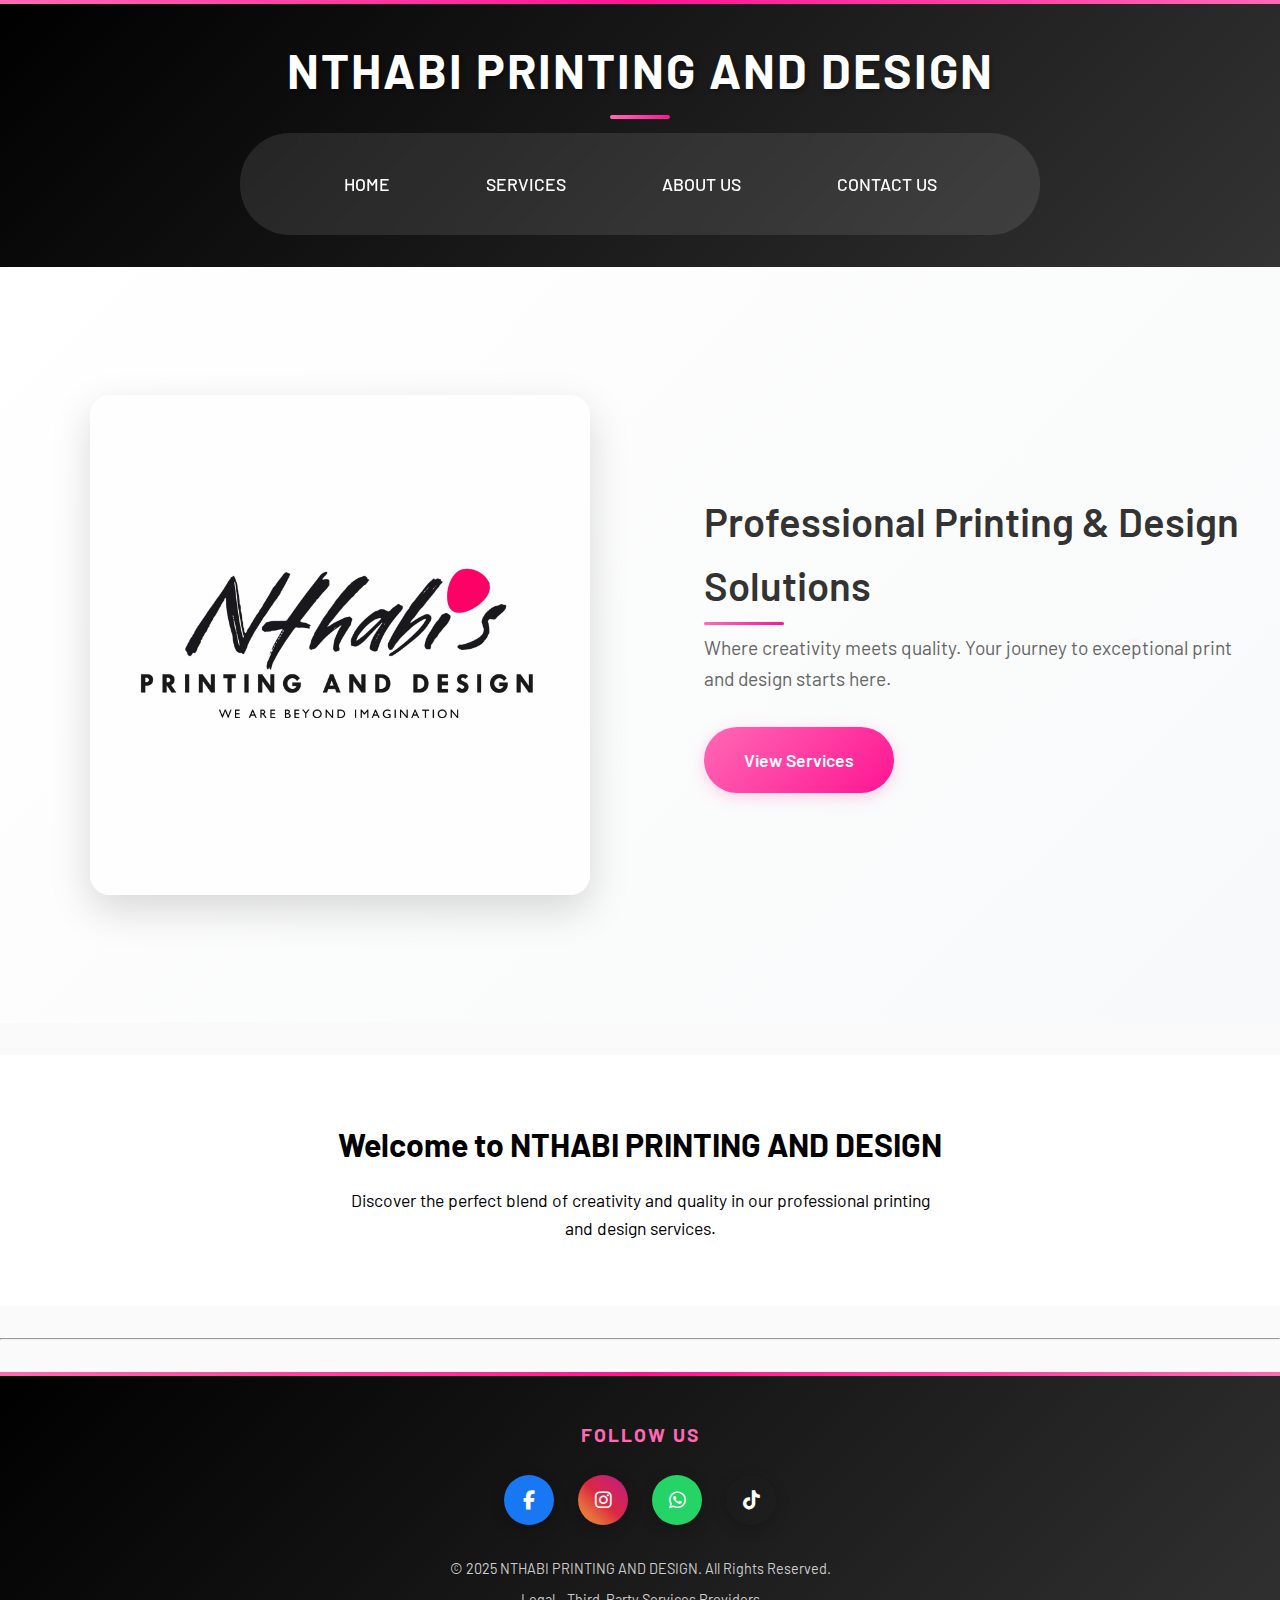
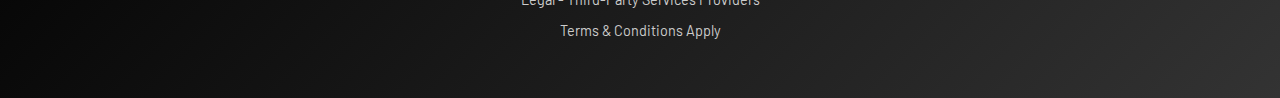
<file: index.html>
<!DOCTYPE html>
<html lang="en">
<head>
    <meta charset="UTF-8">
    <meta name="viewport" content="width=device-width, initial-scale=1.0">
    <title>NTHABI PRINTING AND DESIGN - HOME</title>
    <link rel="stylesheet" href="stylesheet.css">
    <link rel="preconnect" href="https://fonts.googleapis.com">
    <link rel="preconnect" href="https://fonts.gstatic.com" crossorigin>
    <link href="https://fonts.googleapis.com/css2?family=Barlow:ital,wght@0,100;0,200;0,300;0,400;0,500;0,600;0,700;0,800;0,900;1,100;1,200;1,300;1,400;1,500;1,600;1,700;1,800;1,900&display=swap" rel="stylesheet">
    <link rel="stylesheet" href="https://cdnjs.cloudflare.com/ajax/libs/font-awesome/6.4.0/css/all.min.css">
</head>
<body>
    <header>
        <H1>NTHABI PRINTING AND DESIGN</H1>
        <nav>
            <a href="home.html">HOME</a>
            <a href="services.html">SERVICES</a>
            <a href="aboutus.html">ABOUT US</a>
            <a href="contactus.html">CONTACT US</a>
        </nav>
    </header>

    <section class="hero">
        <div class="hero-content">
            <div class="hero-logo">
                <img src="WhatsApp Image 2025-09-28 at 17.18.48_ce72c890.jpg" alt="Nthabi's Printing and Design Logo" class="logo-image">
            </div>
            <div class="hero-text">
                <h2>Professional Printing & Design Solutions</h2>
                <p>Where creativity meets quality. Your journey to exceptional print and design starts here.</p>
                <a href="services.html" class="cta-button">View Services</a>
            </div>
        </div>
    </section>

    <section class="welcome-section">
        <h3>Welcome to NTHABI PRINTING AND DESIGN</h3>
        <p>Discover the perfect blend of creativity and quality in our professional printing and design services.</p>
    </section>
    
    <script src="script.js"></script>

    <hr>
    <footer>
        <div class="footer-content">
            <div class="social-media">
                <h3>Follow Us</h3>
                <div class="social-icons">
                    <a href="https://www.facebook.com/share/19pqUkuBx2/?mibextid=wwXIfr" class="social-icon" title="Facebook"><i class="fab fa-facebook-f"></i></a>
                    <a href="https://www.instagram.com/nthabi8659?igsh=MXFlZ3gwNGZvZG5jYw==" class="social-icon" title="Instagram"><i class="fab fa-instagram"></i></a>
                    <a href="https://wa.me/27726565457" class="social-icon" title="WhatsApp"><i class="fab fa-whatsapp"></i></a>
                    <a href="https://vm.tiktok.com/ZSHWCJt4Nw32q-MeuVY/" class="social-icon" title="TikTok"><i class="fab fa-tiktok"></i></a>
             
                </div>
            </div>
            <p>&copy; 2025 NTHABI PRINTING AND DESIGN. All Rights Reserved.</p>
            <p>Legal - Third-Party Services Providers</p>
            <p>Terms & Conditions Apply</p>
        </div>
    </footer>
</body>
</html>
</file>
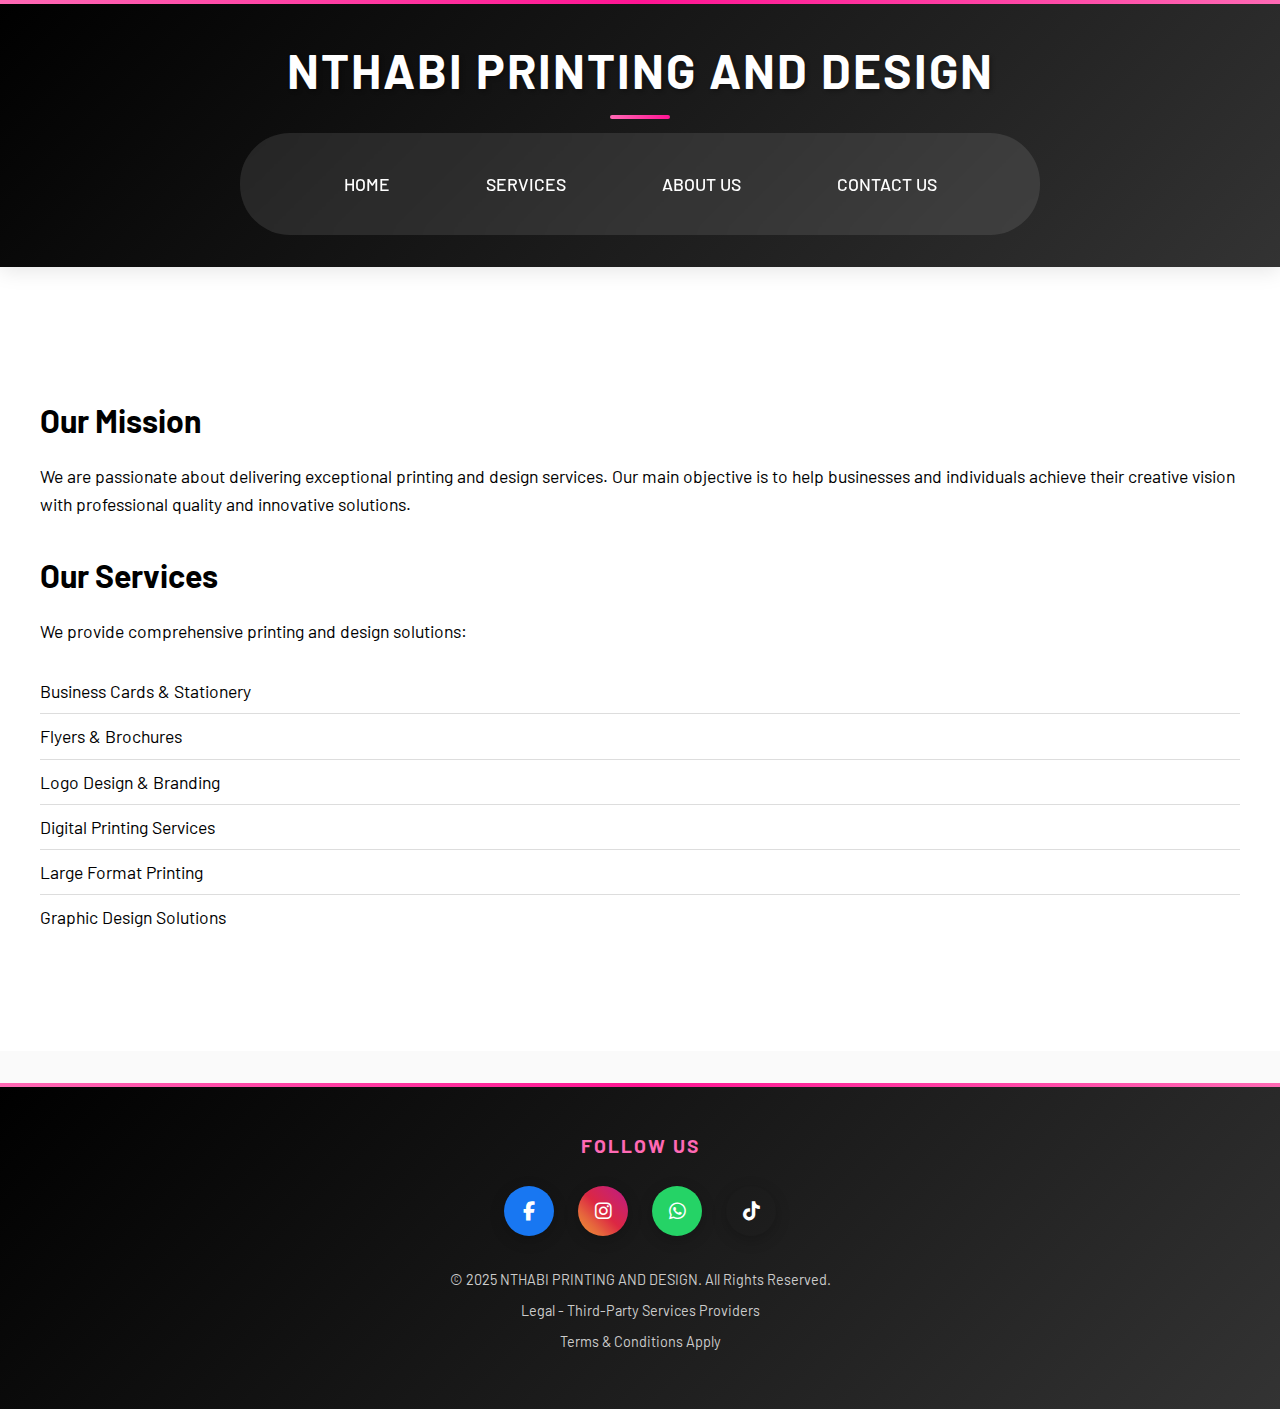
<file: aboutus.html>
<!DOCTYPE html>
<html lang="en">
<head>
    <meta charset="UTF-8">
    <meta name="viewport" content="width=device-width, initial-scale=1.0">
    <title>NTHABI PRINTING AND DESIGN - ABOUT US</title>
    <link rel="stylesheet" href="stylesheet.css">
    <link rel="preconnect" href="https://fonts.googleapis.com">
    <link rel="preconnect" href="https://fonts.gstatic.com" crossorigin>
    <link href="https://fonts.googleapis.com/css2?family=Barlow:ital,wght@0,100;0,200;0,300;0,400;0,500;0,600;0,700;0,800;0,900;1,100;1,200;1,300;1,400;1,500;1,600;1,700;1,800;1,900&display=swap" rel="stylesheet">
    <link rel="stylesheet" href="https://cdnjs.cloudflare.com/ajax/libs/font-awesome/6.4.0/css/all.min.css">
</head>
<body>
    <header>
        <H1>NTHABI PRINTING AND DESIGN</H1>
        <nav>
            <a href="index.html">HOME</a>
            <a href="services.html">SERVICES</a>
            <a href="aboutus.html">ABOUT US</a>
            <a href="contactus.html">CONTACT US</a>
        </nav>
    </header>

    <section class="about-section">
        <div class="about-content">
            <h2>Our Mission</h2>
            <p>We are passionate about delivering exceptional printing and design services. Our main objective is to help businesses and individuals achieve their creative vision with professional quality and innovative solutions.</p>
            
            <h2>Our Services</h2>
            <p>We provide comprehensive printing and design solutions:</p>
            <ul class="location-list">
                <li>Business Cards & Stationery</li>
                <li>Flyers & Brochures</li>
                <li>Logo Design & Branding</li>
                <li>Digital Printing Services</li>
                <li>Large Format Printing</li>
                <li>Graphic Design Solutions</li>
            </ul>
        </div>
    </section>

    <footer>
        <div class="footer-content">
            <div class="social-media">
                <h3>Follow Us</h3>
                <div class="social-icons">
                    <a href="https://www.facebook.com/share/19pqUkuBx2/?mibextid=wwXIfr" class="social-icon" title="Facebook"><i class="fab fa-facebook-f"></i></a>
                    <a href="https://www.instagram.com/nthabi8659?igsh=MXFlZ3gwNGZvZG5jYw==" class="social-icon" title="Instagram"><i class="fab fa-instagram"></i></a>
                    <a href="https://wa.me/27726565457" class="social-icon" title="WhatsApp"><i class="fab fa-whatsapp"></i></a>
                    <a href="https://vm.tiktok.com/ZSHWCJt4Nw32q-MeuVY/" class="social-icon" title="TikTok"><i class="fab fa-tiktok"></i></a>
                
                   
                </div>
            </div>
            <p>&copy; 2025 NTHABI PRINTING AND DESIGN. All Rights Reserved.</p>
            <p>Legal - Third-Party Services Providers</p>
            <p>Terms & Conditions Apply</p>
        </div>
    </footer>
</body>
</html>
</file>
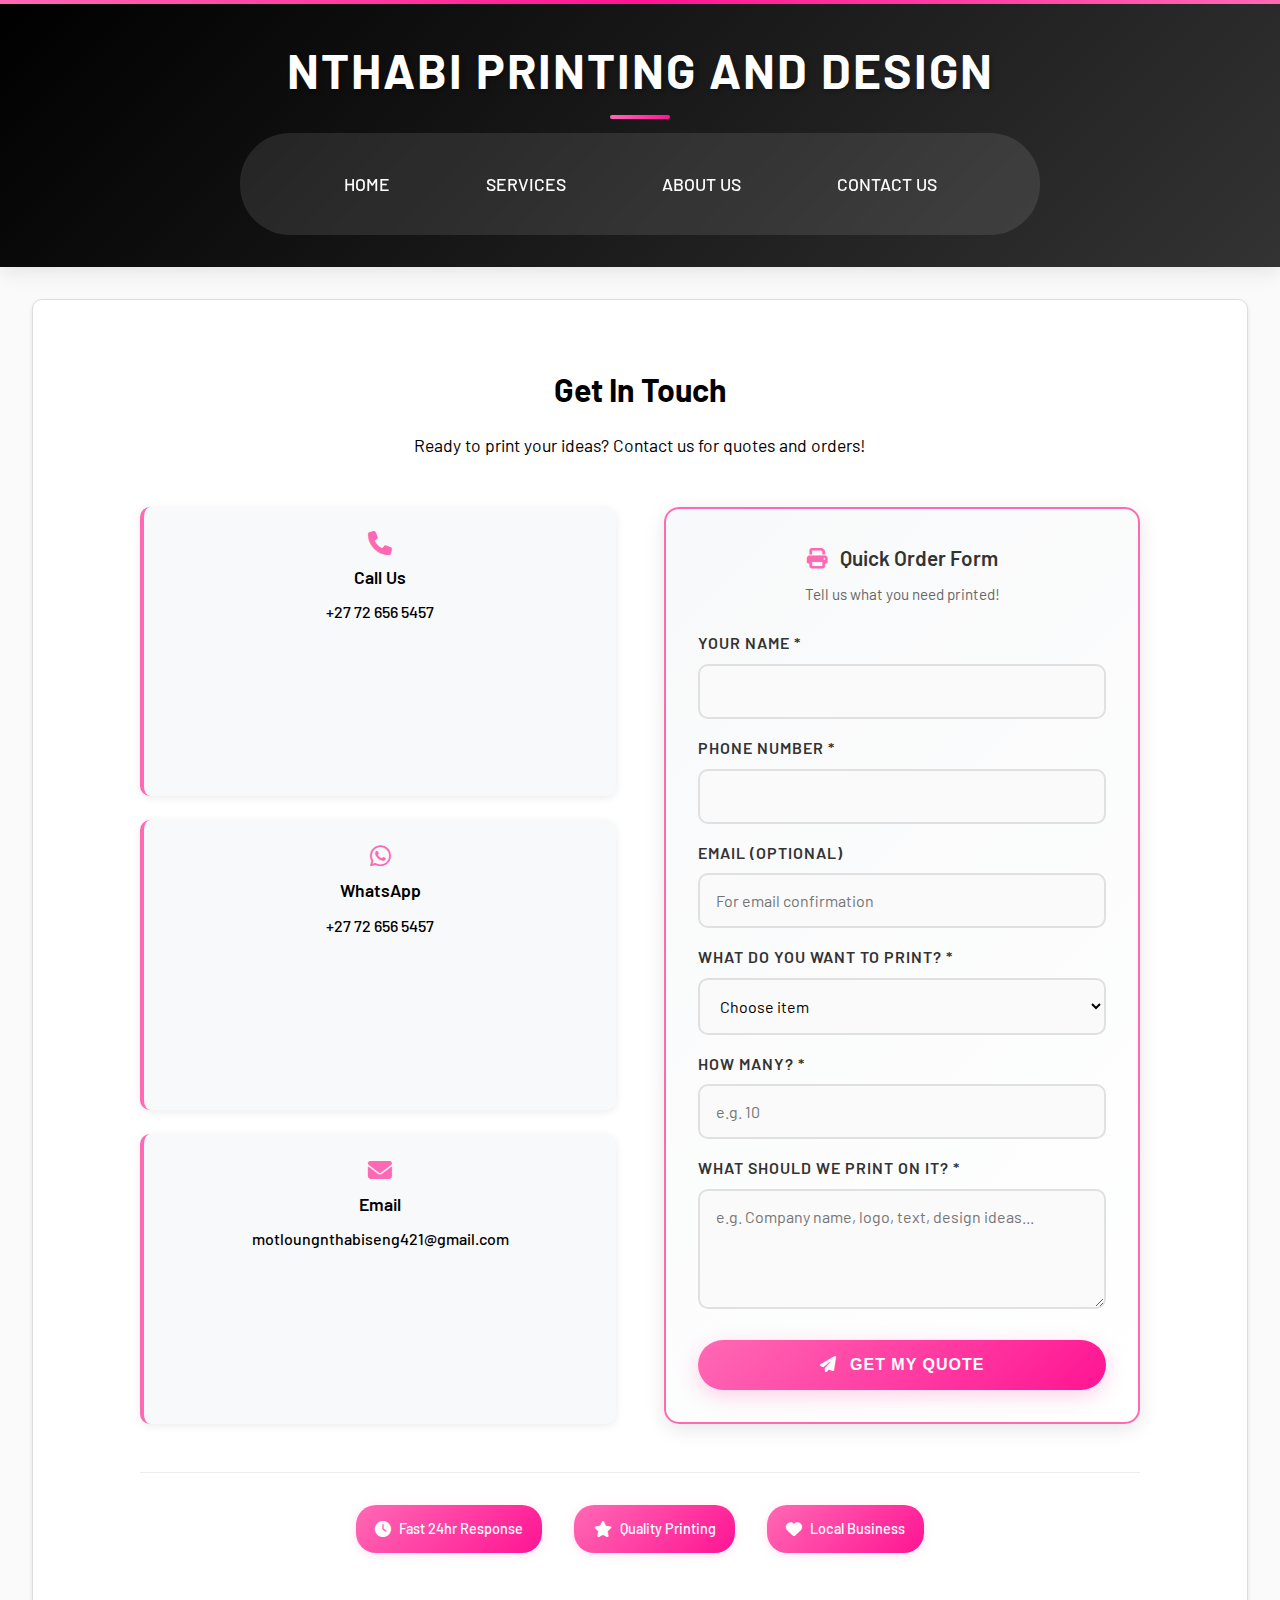
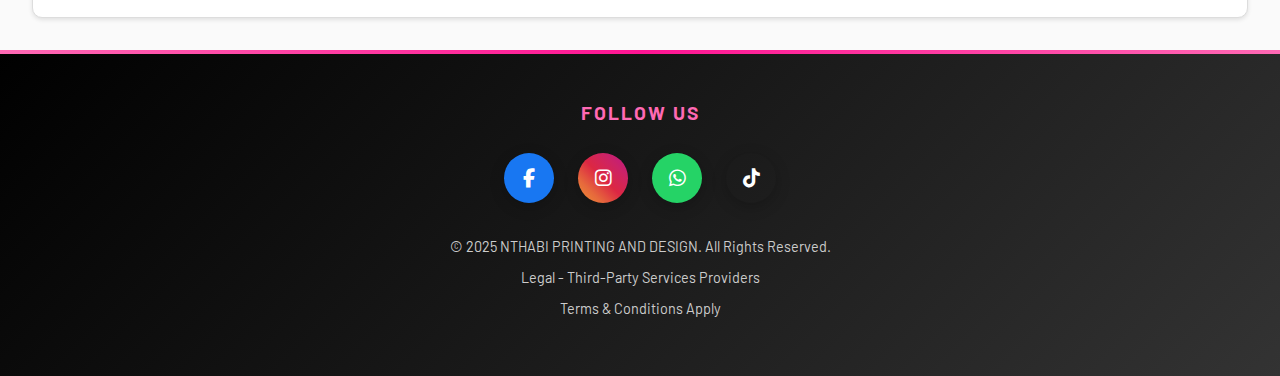
<file: contactus.html>
<!DOCTYPE html>
<html lang="en">
<head>
    <meta charset="UTF-8">
    <meta name="viewport" content="width=device-width, initial-scale=1.0">
    <title>NTHABI PRINTING AND DESIGN - CONTACT US</title>
    <link rel="stylesheet" href="stylesheet.css">
    <link rel="preconnect" href="https://fonts.googleapis.com">
    <link rel="preconnect" href="https://fonts.gstatic.com" crossorigin>
    <link href="https://fonts.googleapis.com/css2?family=Barlow:ital,wght@0,100;0,200;0,300;0,400;0,500;0,600;0,700;0,800;0,900;1,100;1,200;1,300;1,400;1,500;1,600;1,700;1,800;1,900&display=swap" rel="stylesheet">
    <link rel="stylesheet" href="https://cdnjs.cloudflare.com/ajax/libs/font-awesome/6.4.0/css/all.min.css">
</head>
<body>
    <header>
        <H1>NTHABI PRINTING AND DESIGN</H1>
        <nav>
            <a href="index.html">HOME</a>
            <a href="services.html">SERVICES</a>
            <a href="aboutus.html">ABOUT US</a>
            <a href="contactus.html">CONTACT US</a>
        </nav>
    </header>

    <section class="contact-section">
        <div class="contact-content">
            <h2>Get In Touch</h2>
            <p>Ready to print your ideas? Contact us for quotes and orders!</p>
            
            <div class="contact-grid">
                <div class="contact-info">
                    <div class="contact-card">
                        <i class="fas fa-phone"></i>
                        <h3>Call Us</h3>
                        <p>+27 72 656 5457</p>
                    </div>
                    
                    <div class="contact-card">
                        <i class="fab fa-whatsapp"></i>
                        <h3>WhatsApp</h3>
                        <p>+27 72 656 5457</p>
                    </div>
                    
                    <div class="contact-card">
                        <i class="fas fa-envelope"></i>
                        <h3>Email</h3>
                        <p>motloungnthabiseng421@gmail.com</p>
                    </div>
                </div>

                <div class="quick-order-form">
                    <h3><i class="fas fa-print"></i> Quick Order Form</h3>
                    <p>Tell us what you need printed!</p>
                    
                    <form class="simple-form" id="orderForm" action="mailto:motloungnthabiseng421@gmail.com" method="POST" enctype="text/plain">
                        <div class="form-group">
                            <label for="fullName">Your Name *</label>
                            <input type="text" id="fullName" name="fullName" required>
                        </div>

                        <div class="form-group">
                            <label for="phone">Phone Number *</label>
                            <input type="tel" id="phone" name="phone" required>
                        </div>

                        <div class="form-group">
                            <label for="email">Email (optional)</label>
                            <input type="email" id="email" name="email" placeholder="For email confirmation">
                        </div>

                        <div class="form-group">
                            <label for="productType">What do you want to print? *</label>
                            <select id="productType" name="productType" required>
                                <option value="">Choose item</option>
                                <option value="t-shirts">T-Shirts</option>
                                <option value="mugs">Mugs</option>
                                <option value="bags">Bags</option>
                                <option value="baby-wear">Baby Wear</option>
                                <option value="bottles">Bottles</option>
                                <option value="frames">Photo Frames</option>
                                <option value="patches">Patches</option>
                                <option value="business-cards">Business Cards</option>
                                <option value="other">Other</option>
                            </select>
                        </div>

                        <div class="form-group">
                            <label for="quantity">How many? *</label>
                            <input type="number" id="quantity" name="quantity" min="1" required placeholder="e.g. 10">
                        </div>

                        <div class="form-group">
                            <label for="description">What should we print on it? *</label>
                            <textarea id="description" name="description" rows="3" required placeholder="e.g. Company name, logo, text, design ideas..."></textarea>
                        </div>

                        <!-- Email subject line -->
                        <input type="hidden" name="subject" value="New Printing Quote Request - NTHABI PRINTING">
                        
                        <button type="submit" class="submit-btn">
                            <i class="fas fa-paper-plane"></i>
                            Get My Quote
                        </button>
                    </form>
                </div>
            </div>

            <div class="why-choose-us">
                <div class="feature">
                    <i class="fas fa-clock"></i>
                    <span>Fast 24hr Response</span>
                </div>
                <div class="feature">
                    <i class="fas fa-star"></i>
                    <span>Quality Printing</span>
                </div>
                <div class="feature">
                    <i class="fas fa-heart"></i>
                    <span>Local Business</span>
                </div>
            </div>
        </div>
    </section>

    <footer>
        <div class="footer-content">
            <div class="social-media">
                <h3>Follow Us</h3>
                <div class="social-icons">
                    <a href="https://www.facebook.com/share/19pqUkuBx2/?mibextid=wwXIfr" class="social-icon" title="Facebook"><i class="fab fa-facebook-f"></i></a>
                    <a href="https://www.instagram.com/nthabi8659?igsh=MXFlZ3gwNGZvZG5jYw==" class="social-icon" title="Instagram"><i class="fab fa-instagram"></i></a>
                    <a href="https://wa.me/27726565457" class="social-icon" title="WhatsApp"><i class="fab fa-whatsapp"></i></a>
                    <a href="https://vm.tiktok.com/ZSHWCJt4Nw32q-MeuVY/" class="social-icon" title="TikTok"><i class="fab fa-tiktok"></i></a>
                    
                </div>
            </div>
            <p>&copy; 2025 NTHABI PRINTING AND DESIGN. All Rights Reserved.</p>
            <p>Legal - Third-Party Services Providers</p>
            <p>Terms & Conditions Apply</p>
        </div>
    </footer>
    
    <script src="script.js"></script>
</body>

</html>
</file>
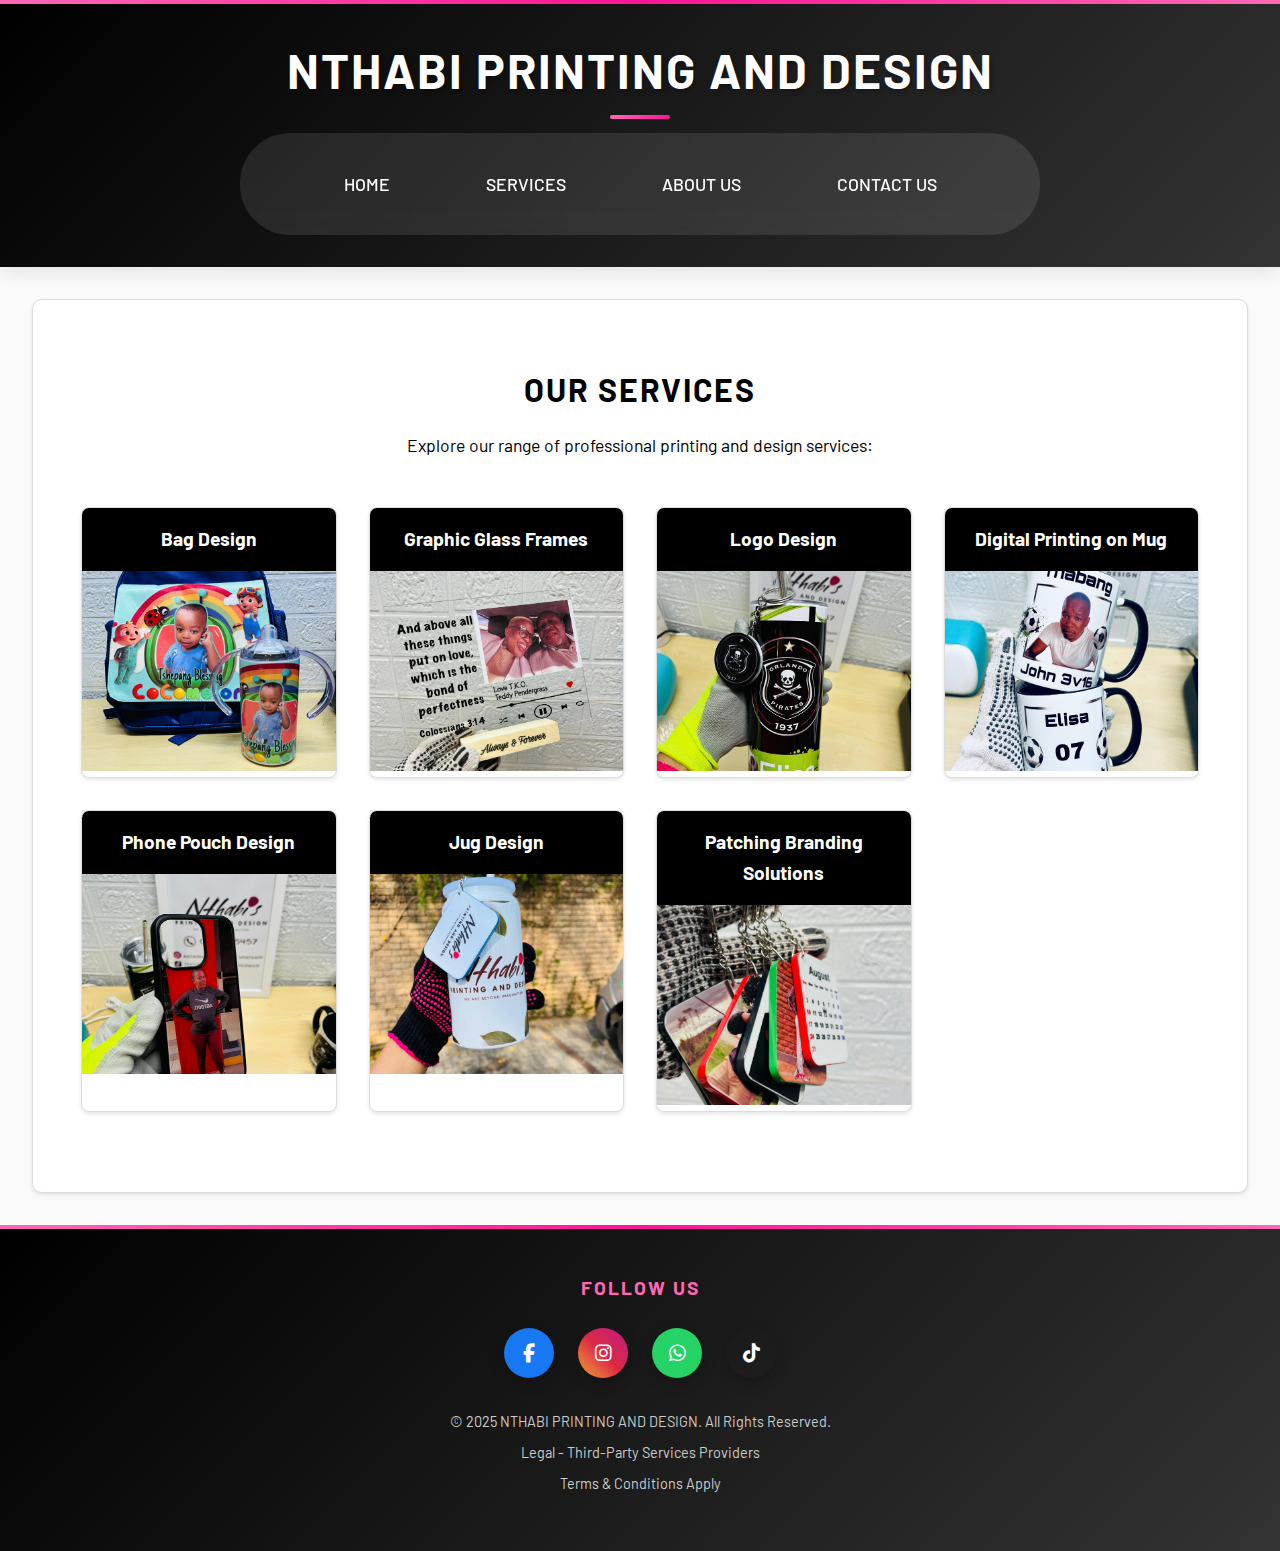
<file: services.html>
<!DOCTYPE html>
<html lang="en">
<head>
    <meta charset="UTF-8">
    <meta name="viewport" content="width=device-width, initial-scale=1.0">
    <title>NTHABI PRINTING AND DESIGN - SERVICES</title>
    <link rel="stylesheet" href="stylesheet.css">
    <link rel="preconnect" href="https://fonts.googleapis.com">
    <link rel="preconnect" href="https://fonts.gstatic.com" crossorigin>
    <link href="https://fonts.googleapis.com/css2?family=Barlow:ital,wght@0,100;0,200;0,300;0,400;0,500;0,600;0,700;0,800;0,900;1,100;1,200;1,300;1,400;1,500;1,600;1,700;1,800;1,900&display=swap" rel="stylesheet">
    <link rel="stylesheet" href="https://cdnjs.cloudflare.com/ajax/libs/font-awesome/6.4.0/css/all.min.css">
</head>
<body>
    <header>
        <H1>NTHABI PRINTING AND DESIGN</H1>
        <nav>
            <a href="index.html">HOME</a>
            <a href="services.html">SERVICES</a>
            <a href="aboutus.html">ABOUT US</a>
            <a href="contactus.html">CONTACT US</a>
        </nav>
    </header>

    <section class="services-section">
        <div class="services-content">
            <h2>Our Services</h2>
            <p>Explore our range of professional printing and design services:</p>
            
            <div class="services-grid">
                <div class="service-card">
                    <h3>Bag Design</h3>
                    <img src="SCHOOL BAG.jpg" alt="School Bag Design">
                </div>
                
                <div class="service-card">
                    <h3>Graphic Glass Frames</h3>
                    <img src="FRAME GLASS.jpg" alt="Graphic Glass Frames">
                </div>
                
                <div class="service-card">
                    <h3>Logo Design</h3>
                    <img src="logo.jpg" alt="Logo Design on T-shirt">
                </div>
                
                <div class="service-card">
                    <h3>Digital Printing on Mug</h3>
                    <img src="MUG.jpg" alt="Digital Printing on Mug">
                </div>
                
                <div class="service-card">
                    <h3>Phone Pouch Design</h3>
                    <img src="phone pouch.jpg" alt="Phone Pouch Design">
                </div>
                
                <div class="service-card">
                    <h3>Jug Design</h3>
                    <img src="nthabi.jpg" alt="Jugs Design">
                </div>
                
                <div class="service-card">
                    <h3>Patching Branding Solutions</h3>
                    <img src="KEY PATCH.jpg" alt="Patching Branding Solutions">
                </div>
            </div>
        </div>
    </section>

    <footer>
        <div class="footer-content">
            <div class="social-media">
                <h3>Follow Us</h3>
                <div class="social-icons">
                    <a href="https://www.facebook.com/share/19pqUkuBx2/?mibextid=wwXIfr" class="social-icon" title="Facebook"><i class="fab fa-facebook-f"></i></a>
                    <a href="https://www.instagram.com/nthabi8659?igsh=MXFlZ3gwNGZvZG5jYw==" class="social-icon" title="Instagram"><i class="fab fa-instagram"></i></a>
                    <a href="https://wa.me/27726565457" class="social-icon" title="WhatsApp"><i class="fab fa-whatsapp"></i></a>
                    <a href="https://vm.tiktok.com/ZSHWCJt4Nw32q-MeuVY/" class="social-icon" title="TikTok"><i class="fab fa-tiktok"></i></a>
                    
                </div>
            </div>
            <p>&copy; 2025 NTHABI PRINTING AND DESIGN. All Rights Reserved.</p>
            <p>Legal - Third-Party Services Providers</p>
            <p>Terms & Conditions Apply</p>
        </div>
    </footer>
</body>
</html>
</file>
<file: stylesheet.css>
*{
    margin: 0;
    padding: 0;
    box-sizing: border-box;
}

body {
    background-color: #fafafa;
    color: #333;
    font-family: 'Barlow', sans-serif;
    line-height: 1.6;
    font-size: 16px;
}

header {
    background: linear-gradient(135deg, #000 0%, #333 100%);
    color: white;
    padding: 2rem 0;
    text-align: center;
    box-shadow: 0 4px 20px rgba(0, 0, 0, 0.1);
    position: relative;
}

header::before {
    content: '';
    position: absolute;
    top: 0;
    left: 0;
    right: 0;
    height: 4px;
    background: linear-gradient(90deg, #ff69b4, #ff1493, #ff69b4);
}

header h1 {
    margin-bottom: 1.5rem;
    font-size: 3rem;
    font-weight: 700;
    letter-spacing: 2px;
    text-transform: uppercase;
    color: white;
    text-shadow: 2px 2px 4px rgba(0, 0, 0, 0.3);
    position: relative;
}

header h1::after {
    content: '';
    position: absolute;
    bottom: -10px;
    left: 50%;
    transform: translateX(-50%);
    width: 60px;
    height: 4px;
    background: linear-gradient(90deg, #ff69b4, #ff1493);
    border-radius: 2px;
}

nav{
    display: flex;
    justify-content: center;
    gap: 3rem;
    background-color: rgba(255, 255, 255, 0.1);
    padding: 1.5rem;
    border-radius: 50px;
    margin: 0 auto;
    max-width: 800px;
    backdrop-filter: blur(10px);
}

nav a {
    color: white;
    text-decoration: none;
    font-size: 1.1rem;
    font-weight: 500;
    transition: all 0.3s ease;
    padding: 0.8rem 1.5rem;
    border-radius: 25px;
    position: relative;
    overflow: hidden;
}

nav a::before {
    content: '';
    position: absolute;
    top: 0;
    left: -100%;
    width: 100%;
    height: 100%;
    background: linear-gradient(90deg, transparent, rgba(255, 255, 255, 0.2), transparent);
    transition: left 0.5s;
}

nav a:hover::before {
    left: 100%;
}

nav a:hover {
    color: #000;
    background-color: rgba(255, 105, 180, 0.9);
    transform: translateY(-2px);
    box-shadow: 0 4px 15px rgba(255, 105, 180, 0.3);
}

.hero {
    background: linear-gradient(135deg, #ffffff 0%, #f8f9fa 100%);
    padding: 6rem 2rem;
    min-height: 80vh;
    display: flex;
    align-items: center;
    justify-content: center;
    position: relative;
    overflow: hidden;
}

.hero::before {
    content: '';
    position: absolute;
    top: 0;
    left: 0;
    right: 0;
    bottom: 0;
    background: url('data:image/svg+xml,<svg xmlns="http://www.w3.org/2000/svg" viewBox="0 0 100 100"><defs><pattern id="grain" width="100" height="100" patternUnits="userSpaceOnUse"><circle cx="50" cy="50" r="1" fill="%23ff69b4" opacity="0.03"/></pattern></defs><rect width="100" height="100" fill="url(%23grain)"/></svg>');
    pointer-events: none;
}

.hero-content {
    max-width: 1200px;
    display: flex;
    align-items: center;
    gap: 4rem;
    position: relative;
    z-index: 1;
}

.hero-logo {
    flex: 1;
    display: flex;
    justify-content: center;
    align-items: center;
    padding: 2rem;
}

.logo-image {
    max-width: 500px;
    width: 100%;
    height: auto;
    border-radius: 20px;
    box-shadow: 0 15px 40px rgba(0, 0, 0, 0.15);
    transition: transform 0.3s ease;
    position: relative;
}

.logo-image::before {
    content: '';
    position: absolute;
    top: -4px;
    left: -4px;
    right: -4px;
    bottom: -4px;
    background: linear-gradient(45deg, #ff69b4, #ff1493, #ff69b4);
    border-radius: 24px;
    z-index: -1;
    opacity: 0;
    transition: opacity 0.3s ease;
}

.logo-image:hover {
    transform: scale(1.05);
}

.logo-image:hover::before {
    opacity: 1;
}

.hero-text {
    flex: 1;
}

.hero-text h2 {
    font-size: 2.5rem;
    margin-bottom: 1rem;
    color: #333;
    font-weight: 600;
    position: relative;
}

.hero-text h2::after {
    content: '';
    position: absolute;
    bottom: -8px;
    left: 0;
    width: 80px;
    height: 3px;
    background: linear-gradient(90deg, #ff69b4, #ff1493);
    border-radius: 2px;
}

.hero-text p {
    font-size: 1.2rem;
    margin-bottom: 2rem;
    color: #666;
    line-height: 1.6;
}

.cta-button {
    display: inline-block;
    padding: 1.2rem 2.5rem;
    background: linear-gradient(135deg, #ff69b4, #ff1493);
    color: white;
    text-decoration: none;
    border-radius: 50px;
    font-weight: 600;
    font-size: 1.1rem;
    transition: all 0.3s ease;
    box-shadow: 0 4px 15px rgba(255, 105, 180, 0.3);
    position: relative;
    overflow: hidden;
}

.cta-button::before {
    content: '';
    position: absolute;
    top: 0;
    left: -100%;
    width: 100%;
    height: 100%;
    background: linear-gradient(90deg, transparent, rgba(255, 255, 255, 0.2), transparent);
    transition: left 0.5s;
}

.cta-button:hover::before {
    left: 100%;
}

.cta-button:hover {
    transform: translateY(-3px);
    box-shadow: 0 6px 20px rgba(255, 105, 180, 0.4);
}

.welcome-section {
    text-align: center;
    padding: 4rem 2rem;
    background-color: white;
    margin: 2rem 0;
}

.welcome-section h3 {
    font-size: 2rem;
    color: black;
    margin-bottom: 1rem;
}

.welcome-section p {
    font-size: 1.1rem;
    color:black;
    max-width: 600px;
    margin: 0 auto;
}

footer {
    background: linear-gradient(135deg, #000 0%, #333 100%);
    color: white;
    text-align: center;
    padding: 3rem 2rem;
    margin-top: 2rem;
    position: relative;
}

footer::before {
    content: '';
    position: absolute;
    top: 0;
    left: 0;
    right: 0;
    height: 4px;
    background: linear-gradient(90deg, #ff69b4, #ff1493, #ff69b4);
}

.footer-content {
    max-width: 800px;
    margin: 0 auto;
}

.social-media {
    margin-bottom: 2rem;
}

.social-media h3 {
    font-size: 1.2rem;
    margin-bottom: 1.5rem;
    color: #ff69b4;
    text-transform: uppercase;
    letter-spacing: 2px;
}

.social-icons {
    display: flex;
    justify-content: center;
    gap: 1.5rem;
    margin-bottom: 2rem;
}

.social-icon {
    display: inline-block;
    width: 50px;
    height: 50px;
    border-radius: 50%;
    text-align: center;
    line-height: 50px;
    color: white;
    text-decoration: none;
    font-size: 1.2rem;
    font-weight: bold;
    transition: all 0.3s ease;
    box-shadow: 0 4px 15px rgba(0, 0, 0, 0.2);
    position: relative;
}

.social-icon i {
    font-size: 1.2rem;
    line-height: 50px;
}

/* Facebook - Blue */
.social-icon[title="Facebook"] {
    background: #1877f2;
}

.social-icon[title="Facebook"]:hover {
    background: #166fe5;
    transform: translateY(-3px) scale(1.1);
    box-shadow: 0 6px 20px rgba(24, 119, 242, 0.4);
}

/* Instagram - Gradient */
.social-icon[title="Instagram"] {
    background: linear-gradient(45deg, #f09433 0%, #e6683c 25%, #dc2743 50%, #cc2366 75%, #bc1888 100%);
}

.social-icon[title="Instagram"]:hover {
    background: linear-gradient(45deg, #e8852a 0%, #d55a2b 25%, #d11d32 50%, #b91c5b 75%, #a01577 100%);
    transform: translateY(-3px) scale(1.1);
    box-shadow: 0 6px 20px rgba(188, 24, 136, 0.4);
}

/* WhatsApp - Green */
.social-icon[title="WhatsApp"] {
    background: #25d366;
}

.social-icon[title="WhatsApp"]:hover {
    background: #22c55e;
    transform: translateY(-3px) scale(1.1);
    box-shadow: 0 6px 20px rgba(37, 211, 102, 0.4);
}

/* Email - Red */
.social-icon[title="Email"] {
    background: #ea4335;
}

.social-icon[title="Email"]:hover {
    background: #d33b2c;
    transform: translateY(-3px) scale(1.1);
    box-shadow: 0 6px 20px rgba(234, 67, 53, 0.4);
}

/* Twitter/X - Black */
.social-icon[title="Twitter"] {
    background: #000000;
}

.social-icon[title="Twitter"]:hover {
    background: #333333;
    transform: translateY(-3px) scale(1.1);
    box-shadow: 0 6px 20px rgba(0, 0, 0, 0.4);
}

/* LinkedIn - Blue */
.social-icon[title="LinkedIn"] {
    background: #0077b5;
}

.social-icon[title="LinkedIn"]:hover {
    background: #005885;
    transform: translateY(-3px) scale(1.1);
    box-shadow: 0 6px 20px rgba(0, 119, 181, 0.4);
}

.footer-content p {
    margin: 0.5rem 0;
    font-size: 0.9rem;
    color: #ccc;
}




.about-hero {
    background: linear-gradient(135deg, #333 0%, #000 100%);
    color: white;
    padding: 6rem 2rem;
    text-align: center;
    position: relative;
    overflow: hidden;
}

.about-hero::before {
    content: '';
    position: absolute;
    top: 0;
    left: 0;
    right: 0;
    height: 4px;
    background: linear-gradient(90deg, #ff69b4, #ff1493, #ff69b4);
}

.about-hero-content h2 {
    font-size: 3rem;
    font-weight: 700;
    margin-bottom: 1rem;
    text-transform: uppercase;
    letter-spacing: 2px;
}

.about-subtitle {
    font-size: 1.5rem;
    font-weight: 300;
    letter-spacing: 3px;
    color: #ff69b4;
    text-transform: uppercase;
}

.about-section {
    background-color: white;
    padding: 6rem 2rem;
    margin: 0;
}

.about-grid {
    display: grid;
    grid-template-columns: repeat(auto-fit, minmax(300px, 1fr));
    gap: 3rem;
    max-width: 1200px;
    margin: 0 auto;
}

.about-card {
    background: white;
    padding: 3rem 2rem;
    border-radius: 20px;
    box-shadow: 0 10px 30px rgba(0, 0, 0, 0.1);
    text-align: center;
    transition: transform 0.3s ease, box-shadow 0.3s ease;
    position: relative;
    overflow: hidden;
}

.about-card::before {
    content: '';
    position: absolute;
    top: 0;
    left: 0;
    right: 0;
    height: 4px;
    background: linear-gradient(90deg, #ff69b4, #ff1493);
}

.about-card:hover {
    transform: translateY(-10px);
    box-shadow: 0 20px 40px rgba(255, 105, 180, 0.2);
}

.card-icon {
    font-size: 3rem;
    margin-bottom: 1.5rem;
    display: block;
}

.about-card h3 {
    font-size: 1.8rem;
    font-weight: 600;
    color: #333;
    margin-bottom: 1.5rem;
    text-transform: uppercase;
    letter-spacing: 1px;
}

.about-card p {
    color: #666;
    line-height: 1.8;
    font-size: 1.1rem;
}

.about-content {
    max-width: 1200px;
    margin: 0 auto;
}

.services-showcase {
    background: linear-gradient(135deg, #f8f9fa 0%, #ffffff 100%);
    padding: 6rem 2rem;
    margin: 0;
}

.services-content {
    max-width: 1200px;
    margin: 0 auto;
    text-align: center;
}

.services-content h2 {
    font-size: 2.5rem;
    font-weight: 700;
    color: #333;
    margin-bottom: 1rem;
    text-transform: uppercase;
    letter-spacing: 2px;
}

.services-intro {
    font-size: 1.2rem;
    color: #666;
    margin-bottom: 3rem;
    max-width: 600px;
    margin-left: auto;
    margin-right: auto;
}

.services-grid-about {
    display: grid;
    grid-template-columns: repeat(auto-fit, minmax(250px, 1fr));
    gap: 2rem;
    margin-top: 3rem;
}

.service-item {
    background: white;
    padding: 2.5rem 2rem;
    border-radius: 15px;
    box-shadow: 0 5px 20px rgba(0, 0, 0, 0.08);
    transition: transform 0.3s ease, box-shadow 0.3s ease;
    text-align: center;
    position: relative;
    overflow: hidden;
}

.service-item::before {
    content: '';
    position: absolute;
    top: 0;
    left: 0;
    right: 0;
    height: 3px;
    background: linear-gradient(90deg, #ff69b4, #ff1493);
    transform: scaleX(0);
    transition: transform 0.3s ease;
}

.service-item:hover::before {
    transform: scaleX(1);
}

.service-item:hover {
    transform: translateY(-5px);
    box-shadow: 0 10px 30px rgba(255, 105, 180, 0.15);
}

.service-icon {
    font-size: 2.5rem;
    margin-bottom: 1.5rem;
    display: block;
}

.service-item h4 {
    font-size: 1.3rem;
    font-weight: 600;
    color: #333;
    margin-bottom: 1rem;
    text-transform: uppercase;
    letter-spacing: 1px;
}

.service-item p {
    color: #666;
    line-height: 1.6;
    font-size: 1rem;
}

.stats-section {
    background: linear-gradient(135deg, #333 0%, #000 100%);
    color: white;
    padding: 6rem 2rem;
    text-align: center;
    position: relative;
}

.stats-section::before {
    content: '';
    position: absolute;
    top: 0;
    left: 0;
    right: 0;
    height: 4px;
    background: linear-gradient(90deg, #ff69b4, #ff1493, #ff69b4);
}

.stats-content h2 {
    font-size: 2.5rem;
    font-weight: 700;
    margin-bottom: 3rem;
    text-transform: uppercase;
    letter-spacing: 2px;
}

.stats-grid {
    display: grid;
    grid-template-columns: repeat(auto-fit, minmax(200px, 1fr));
    gap: 3rem;
    max-width: 1000px;
    margin: 0 auto;
}

.stat-item {
    text-align: center;
    padding: 2rem;
}

.stat-number {
    font-size: 3.5rem;
    font-weight: 700;
    color: #ff69b4;
    margin-bottom: 0.5rem;
    display: block;
}

.stat-label {
    font-size: 1.1rem;
    font-weight: 500;
    text-transform: uppercase;
    letter-spacing: 1px;
    color: #ccc;
}

.about-content h2 {
    color: black;
    font-size: 2rem;
    margin: 2rem 0 1rem;
}

.about-content p {
    color: black;
    font-size: 1.1rem;
    line-height: 1.6;
    margin-bottom: 1.5rem;
}

.location-list {
    list-style: none;
    padding: 0;
    margin: 1rem 0;
}

.location-list li {
    color: black;
    font-size: 1.1rem;
    padding: 0.5rem 0;
    border-bottom: 1px solid #ddd;
}

.location-list li:last-child {
    border-bottom: none;
}

@media (max-width: 768px) {
    .hero-content {
        flex-direction: column;
        text-align: center;
    }

    .logo-image {
        max-width: 100%;
    }

    nav {
        flex-direction: column;
        gap: 1rem;
        padding: 1rem;
    }

    .welcome-section {
        padding: 2rem 1rem;
    }

    .welcome-section h3 {
        font-size: 1.5rem;
    }

    .about-section {
        margin: 1rem;
        padding: 2rem 1rem;
    }

    .about-content h2 {
        font-size: 1.5rem;
    }


    .social-icons {
        gap: 1rem;
    }

    .social-icon {
        width: 45px;
        height: 45px;
        line-height: 45px;
        font-size: 1.3rem;
    }

    .about-grid {
        grid-template-columns: 1fr;
        gap: 2rem;
    }

    .services-grid-about {
        grid-template-columns: 1fr;
    }

    .stats-grid {
        grid-template-columns: repeat(2, 1fr);
        gap: 2rem;
    }

    .about-hero-content h2 {
        font-size: 2rem;
    }

    .about-subtitle {
        font-size: 1.2rem;
    }
}

.services-section {
    background-color: white;
    padding: 4rem 2rem;
    margin: 2rem;
    border-radius: 10px;
    box-shadow: 0 2px 4px rgba(0, 0, 0, 0.1);
    border: 1px solid #ddd;
}

.services-content {
    max-width: 1200px;
    margin: 0 auto;
}

.services-content h2 {
    color: black;
    font-size: 2rem;
    margin-bottom: 1rem;
    text-align: center;
}

.services-content p {
    color:black;
    font-size: 1.1rem;
    text-align: center;
    margin-bottom: 2rem;
}

.services-grid {
    display: grid;
    grid-template-columns: repeat(auto-fit, minmax(250px, 1fr));
    gap: 2rem;
    padding: 1rem;
}

.service-card {
    background-color: white;
    border-radius: 8px;
    overflow: hidden;
    box-shadow: 0 2px 4px rgba(0, 0, 0, 0.1);
    transition: transform 0.3s ease;
    border: 1px solid #ddd;
}

.service-card:hover {
    transform: translateY(-5px);
}

.service-card h3 {
    color: white;
    font-size: 1.2rem;
    padding: 1rem;
    text-align: center;
    background-color: black;
}

.service-card img {
    width: 100%;
    height: 200px;
    object-fit: cover;
}

.contact-section {
    background-color: white;
    padding: 4rem 2rem;
    margin: 2rem;
    border-radius: 10px;
    box-shadow: 0 2px 4px rgba(0, 0, 0, 0.1);
    border: 1px solid #ddd;
}

.contact-content {
    max-width: 1000px;
    margin: 0 auto;
}

.contact-content h2 {
    color: black;
    font-size: 2rem;
    margin-bottom: 1rem;
    text-align: center;
}

.contact-content > p {
    color: black;
    font-size: 1.1rem;
    text-align: center;
    margin-bottom: 3rem;
}

.contact-grid {
    display: grid;
    grid-template-columns: 1fr 1fr;
    gap: 3rem;
    margin-bottom: 3rem;
}

.contact-info {
    display: grid;
    grid-template-columns: 1fr;
    gap: 1.5rem;
}

.contact-card {
    background: #f8f9fa;
    border-radius: 10px;
    box-shadow: 0 2px 8px rgba(0,0,0,0.08);
    padding: 1.5rem;
    text-align: center;
    transition: transform 0.3s ease;
    border-left: 4px solid #ff69b4;
}

.contact-card:hover {
    transform: translateY(-3px);
    box-shadow: 0 4px 15px rgba(255, 105, 180, 0.2);
}

.contact-card i {
    font-size: 1.5rem;
    color: #ff69b4;
    margin-bottom: 0.5rem;
}

.contact-card h3 {
    color: black;
    font-size: 1.1rem;
    margin-bottom: 0.5rem;
    font-weight: 600;
}

.contact-card p {
    color: black;
    font-size: 1rem;
    margin: 0;
    font-weight: 500;
}

.quick-order-form {
    background: linear-gradient(135deg, #f8f9fa 0%, #ffffff 100%);
    border-radius: 15px;
    padding: 2rem;
    box-shadow: 0 5px 20px rgba(0, 0, 0, 0.1);
    border: 2px solid #ff69b4;
}

.quick-order-form h3 {
    color: #333;
    font-size: 1.3rem;
    margin-bottom: 0.5rem;
    text-align: center;
    font-weight: 600;
}

.quick-order-form h3 i {
    color: #ff69b4;
    margin-right: 0.5rem;
}

.quick-order-form > p {
    color: #666;
    text-align: center;
    margin-bottom: 1.5rem;
    font-size: 0.95rem;
}

.simple-form .form-group {
    margin-bottom: 1rem;
}

.simple-form label {
    display: block;
    font-size: 0.9rem;
    font-weight: 600;
    color: #333;
    margin-bottom: 0.3rem;
}

.simple-form input,
.simple-form select,
.simple-form textarea {
    width: 100%;
    padding: 0.8rem;
    border: 1px solid #ddd;
    border-radius: 8px;
    font-size: 0.9rem;
    font-family: 'Barlow', sans-serif;
    transition: all 0.3s ease;
}

.simple-form input:focus,
.simple-form select:focus,
.simple-form textarea:focus {
    outline: none;
    border-color: #ff69b4;
    box-shadow: 0 0 0 3px rgba(255, 105, 180, 0.1);
}

.simple-form .submit-btn {
    background: linear-gradient(135deg, #ff69b4, #ff1493);
    color: white;
    border: none;
    padding: 1rem 2rem;
    border-radius: 25px;
    font-size: 1rem;
    font-weight: 600;
    cursor: pointer;
    transition: all 0.3s ease;
    width: 100%;
    margin-top: 0.5rem;
}

.simple-form .submit-btn:hover {
    transform: translateY(-2px);
    box-shadow: 0 4px 15px rgba(255, 105, 180, 0.3);
}

.why-choose-us {
    display: flex;
    justify-content: center;
    gap: 2rem;
    margin-top: 2rem;
    padding-top: 2rem;
    border-top: 1px solid #eee;
}

.feature {
    display: flex;
    align-items: center;
    gap: 0.5rem;
    padding: 0.8rem 1.2rem;
    background: linear-gradient(135deg, #ff69b4, #ff1493);
    color: white;
    border-radius: 20px;
    font-size: 0.9rem;
    font-weight: 500;
    box-shadow: 0 2px 10px rgba(255, 105, 180, 0.2);
}

.feature i {
    font-size: 1rem;
}

/* Order Form Styles */
.order-form-section {
    background: linear-gradient(135deg, #f8f9fa 0%, #ffffff 100%);
    padding: 6rem 2rem;
    margin: 0;
    position: relative;
}

.order-form-section::before {
    content: '';
    position: absolute;
    top: 0;
    left: 0;
    right: 0;
    height: 4px;
    background: linear-gradient(90deg, #ff69b4, #ff1493, #ff69b4);
}

.order-form-content {
    max-width: 1000px;
    margin: 0 auto;
}

.order-form-content h2 {
    font-size: 2.5rem;
    font-weight: 700;
    color: #333;
    margin-bottom: 1rem;
    text-align: center;
    text-transform: uppercase;
    letter-spacing: 2px;
}

.order-form-content h2 i {
    color: #ff69b4;
    margin-right: 0.5rem;
}

.order-form-content > p {
    font-size: 1.2rem;
    color: #666;
    text-align: center;
    margin-bottom: 3rem;
    max-width: 600px;
    margin-left: auto;
    margin-right: auto;
}

.order-form {
    background: white;
    padding: 3rem;
    border-radius: 20px;
    box-shadow: 0 15px 40px rgba(0, 0, 0, 0.1);
    margin-bottom: 3rem;
    position: relative;
    overflow: hidden;
}

.order-form::before {
    content: '';
    position: absolute;
    top: 0;
    left: 0;
    right: 0;
    height: 4px;
    background: linear-gradient(90deg, #ff69b4, #ff1493);
}

.form-row {
    display: grid;
    grid-template-columns: 1fr 1fr;
    gap: 2rem;
    margin-bottom: 1.5rem;
}

.form-group {
    margin-bottom: 1.5rem;
}

.form-group label {
    display: block;
    font-size: 1rem;
    font-weight: 600;
    color: #333;
    margin-bottom: 0.5rem;
    text-transform: uppercase;
    letter-spacing: 1px;
}

.form-group label i {
    color: #ff69b4;
    margin-right: 0.5rem;
    width: 16px;
}

.form-group input,
.form-group select,
.form-group textarea {
    width: 100%;
    padding: 1rem;
    border: 2px solid #e0e0e0;
    border-radius: 10px;
    font-size: 1rem;
    font-family: 'Barlow', sans-serif;
    transition: all 0.3s ease;
    background-color: #fafafa;
}

.form-group input:focus,
.form-group select:focus,
.form-group textarea:focus {
    outline: none;
    border-color: #ff69b4;
    background-color: white;
    box-shadow: 0 0 0 4px rgba(255, 105, 180, 0.1);
    transform: translateY(-2px);
}

.form-group input:hover,
.form-group select:hover,
.form-group textarea:hover {
    border-color: #ff1493;
    background-color: white;
}

.form-group textarea {
    resize: vertical;
    min-height: 120px;
}

.checkbox-group {
    display: flex;
    align-items: flex-start;
    gap: 1rem;
}

.checkbox-label {
    display: flex;
    align-items: flex-start;
    gap: 0.75rem;
    cursor: pointer;
    font-size: 0.95rem;
    line-height: 1.4;
    color: #555;
    margin-bottom: 0 !important;
    text-transform: none !important;
    letter-spacing: normal !important;
}

.checkbox-label input[type="checkbox"] {
    width: auto;
    margin: 0;
    opacity: 0;
    position: absolute;
}

.checkmark {
    width: 20px;
    height: 20px;
    border: 2px solid #e0e0e0;
    border-radius: 4px;
    display: flex;
    align-items: center;
    justify-content: center;
    transition: all 0.3s ease;
    flex-shrink: 0;
    margin-top: 2px;
}

.checkbox-label input[type="checkbox"]:checked + .checkmark {
    background: linear-gradient(135deg, #ff69b4, #ff1493);
    border-color: #ff69b4;
}

.checkbox-label input[type="checkbox"]:checked + .checkmark::after {
    content: '✓';
    color: white;
    font-weight: bold;
    font-size: 0.8rem;
}

.submit-btn {
    background: linear-gradient(135deg, #ff69b4, #ff1493);
    color: white;
    border: none;
    padding: 1.5rem 3rem;
    border-radius: 50px;
    font-size: 1.1rem;
    font-weight: 600;
    text-transform: uppercase;
    letter-spacing: 1px;
    cursor: pointer;
    transition: all 0.3s ease;
    box-shadow: 0 6px 20px rgba(255, 105, 180, 0.3);
    width: 100%;
    margin-top: 1rem;
    position: relative;
    overflow: hidden;
}

.submit-btn::before {
    content: '';
    position: absolute;
    top: 0;
    left: -100%;
    width: 100%;
    height: 100%;
    background: linear-gradient(90deg, transparent, rgba(255, 255, 255, 0.2), transparent);
    transition: left 0.5s;
}

.submit-btn:hover::before {
    left: 100%;
}

.submit-btn:hover {
    transform: translateY(-3px);
    box-shadow: 0 8px 25px rgba(255, 105, 180, 0.4);
}

.submit-btn:active {
    transform: translateY(0);
}

.submit-btn i {
    margin-right: 0.5rem;
}

.order-info {
    display: grid;
    grid-template-columns: repeat(auto-fit, minmax(250px, 1fr));
    gap: 2rem;
    margin-top: 3rem;
}

.info-card {
    background: white;
    padding: 2.5rem 2rem;
    border-radius: 15px;
    box-shadow: 0 10px 30px rgba(0, 0, 0, 0.1);
    text-align: center;
    transition: transform 0.3s ease, box-shadow 0.3s ease;
    position: relative;
    overflow: hidden;
}

.info-card::before {
    content: '';
    position: absolute;
    top: 0;
    left: 0;
    right: 0;
    height: 4px;
    background: linear-gradient(90deg, #ff69b4, #ff1493);
    transform: scaleX(0);
    transition: transform 0.3s ease;
}

.info-card:hover::before {
    transform: scaleX(1);
}

.info-card:hover {
    transform: translateY(-10px);
    box-shadow: 0 20px 40px rgba(255, 105, 180, 0.2);
}

.info-card i {
    font-size: 3rem;
    color: #ff69b4;
    margin-bottom: 1.5rem;
    display: block;
}

.info-card h4 {
    font-size: 1.3rem;
    font-weight: 600;
    color: #333;
    margin-bottom: 1rem;
    text-transform: uppercase;
    letter-spacing: 1px;
}

.info-card p {
    color: #666;
    line-height: 1.6;
    font-size: 1rem;
}

/* Form validation styles */
.form-group input.error,
.form-group select.error,
.form-group textarea.error {
    border-color: #f44336;
    background-color: #ffebee;
    box-shadow: 0 0 0 4px rgba(244, 67, 54, 0.1);
}

.form-group input.success,
.form-group select.success,
.form-group textarea.success {
    border-color: #4caf50;
    background-color: #e8f5e8;
    box-shadow: 0 0 0 4px rgba(76, 175, 80, 0.1);
}

.form-group .error-message {
    color: #f44336;
    font-size: 0.85rem;
    margin-top: 0.5rem;
    padding: 0.5rem;
    background-color: #ffebee;
    border-radius: 5px;
    border-left: 3px solid #f44336;
}

@media (max-width: 768px) {
    .services-section,
    .contact-section {
        margin: 1rem;
        padding: 2rem 1rem;
    }

    .services-grid {
        grid-template-columns: 1fr;
    }

    .contact-grid {
        grid-template-columns: 1fr;
        gap: 2rem;
    }

    .contact-info {
        order: 2;
    }

    .quick-order-form {
        order: 1;
        margin-bottom: 1rem;
    }

    .why-choose-us {
        flex-direction: column;
        gap: 1rem;
        align-items: center;
    }

    .feature {
        font-size: 0.8rem;
        padding: 0.6rem 1rem;
    }

    .service-card img {
        height: 180px;
    }

    .order-form-section {
        padding: 4rem 1rem;
    }

    .order-form {
        padding: 2rem 1.5rem;
    }

    .form-row {
        grid-template-columns: 1fr;
        gap: 1rem;
    }

    .order-form-content h2 {
        font-size: 2rem;
    }

    .order-info {
        grid-template-columns: 1fr;
        gap: 1.5rem;
    }

    .info-card {
        padding: 2rem 1.5rem;
    }
}
</file>
